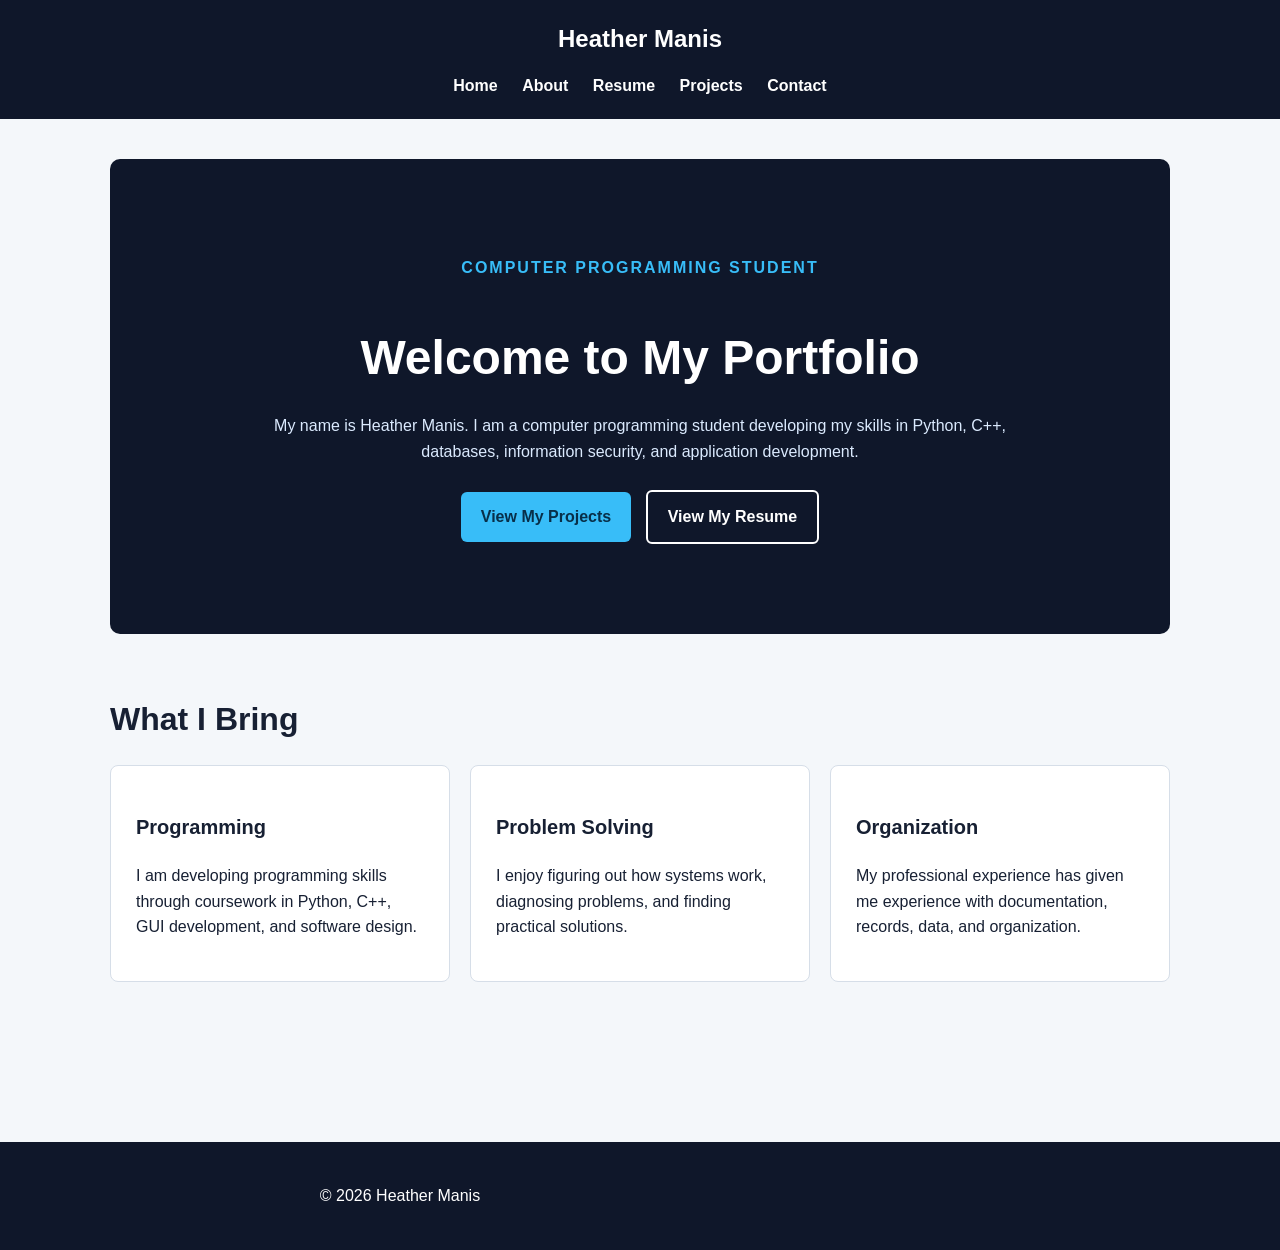
<file: index.html>
﻿<!DOCTYPE html>
<html lang="en">

<head>
    <meta charset="UTF-8">
    <meta name="viewport" content="width=device-width, initial-scale=1.0">

    <title>Heather Manis | Home</title>

    <link rel="stylesheet" href="style.css">
</head>

<body>

    <!-- Navigation -->
    <nav>
        <h2>Heather Manis</h2>

        <a href="index.html">Home</a>
        <a href="about.html">About</a>
        <a href="resume.html">Resume</a>
        <a href="projects.html">Projects</a>
        <a href="contact.html">Contact</a>
    </nav>


    <main>

        <!-- Welcome Section -->
        <section class="hero">

            <p class="small-title">COMPUTER PROGRAMMING STUDENT</p>

            <h1>Welcome to My Portfolio</h1>

            <p>
                My name is Heather Manis. I am a computer programming
                student developing my skills in Python, C++, databases,
                information security, and application development.
            </p>

            <a class="button" href="projects.html">
                View My Projects
            </a>

            <a class="button second-button" href="resume.html">
                View My Resume
            </a>

        </section>


        <!-- Skills Section -->
        <section>

            <h2>What I Bring</h2>

            <div class="cards">

                <div class="card">

                    <h3>Programming</h3>

                    <p>
                        I am developing programming skills through
                        coursework in Python, C++, GUI development,
                        and software design.
                    </p>

                </div>


                <div class="card">

                    <h3>Problem Solving</h3>

                    <p>
                        I enjoy figuring out how systems work,
                        diagnosing problems, and finding practical
                        solutions.
                    </p>

                </div>


                <div class="card">

                    <h3>Organization</h3>

                    <p>
                        My professional experience has given me
                        experience with documentation, records,
                        data, and organization.
                    </p>

                </div>

            </div>

        </section>

    </main>


    <footer>

        <p>© 2026 Heather Manis</p>

    </footer>

</body>

</html>
</file>
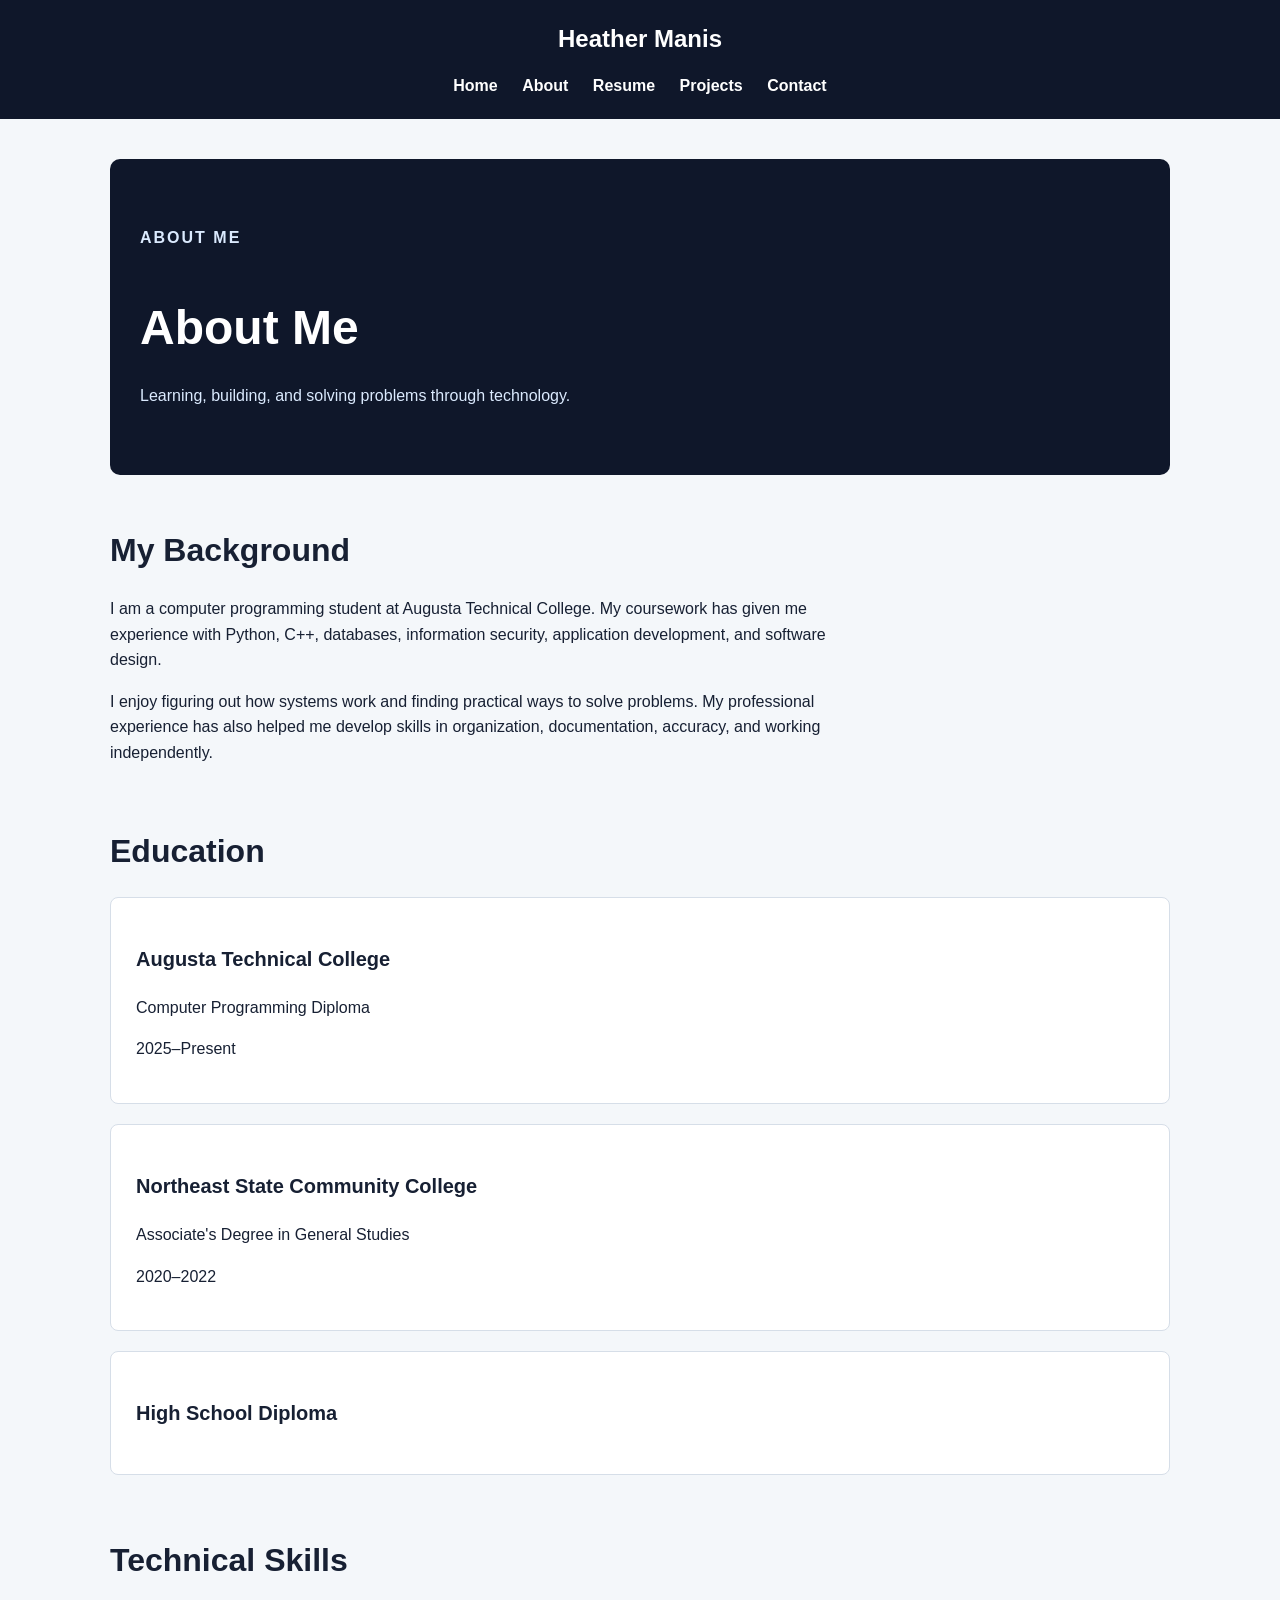
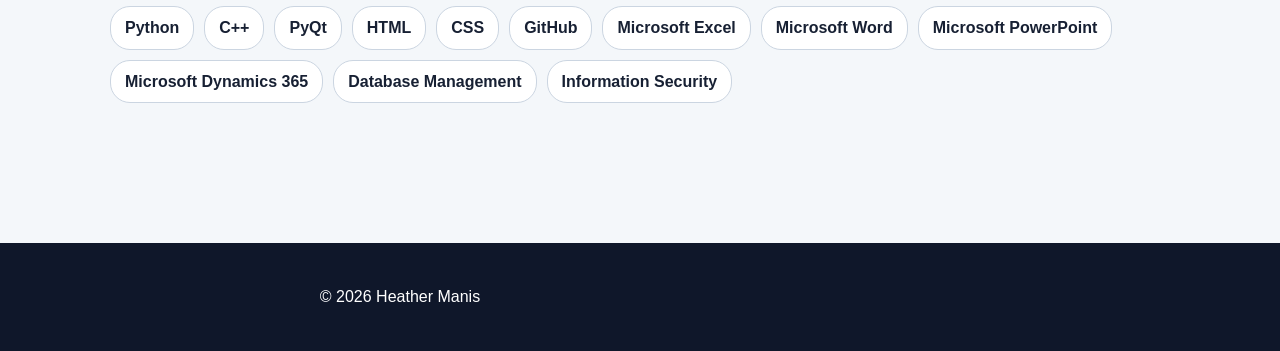
<file: about.html>
﻿<!DOCTYPE html>
<html lang="en">

<head>
    <meta charset="UTF-8">
    <meta name="viewport" content="width=device-width, initial-scale=1.0">

    <title>Heather Manis | About</title>

    <link rel="stylesheet" href="style.css">
</head>

<body>

    <!-- Navigation -->
    <nav>

        <h2>Heather Manis</h2>

        <a href="index.html">Home</a>
        <a href="about.html">About</a>
        <a href="resume.html">Resume</a>
        <a href="projects.html">Projects</a>
        <a href="contact.html">Contact</a>

    </nav>


    <main>

        <!-- Page Heading -->
        <section class="page-title">

            <p class="small-title">ABOUT ME</p>

            <h1>About Me</h1>

            <p>
                Learning, building, and solving problems through technology.
            </p>

        </section>


        <!-- Background -->
        <section>

            <h2>My Background</h2>

            <p>
                I am a computer programming student at Augusta Technical
                College. My coursework has given me experience with Python,
                C++, databases, information security, application development,
                and software design.
            </p>

            <p>
                I enjoy figuring out how systems work and finding practical
                ways to solve problems. My professional experience has also
                helped me develop skills in organization, documentation,
                accuracy, and working independently.
            </p>

        </section>


        <!-- Education -->
        <section>

            <h2>Education</h2>

            <div class="card">

                <h3>Augusta Technical College</h3>

                <p>
                    Computer Programming Diploma
                </p>

                <p>
                    2025–Present
                </p>

            </div>


            <div class="card">

                <h3>Northeast State Community College</h3>

                <p>
                    Associate's Degree in General Studies
                </p>

                <p>
                    2020–2022
                </p>

            </div>


            <div class="card">

                <h3>High School Diploma</h3>

            </div>

        </section>


        <!-- Technical Skills -->
        <section>

            <h2>Technical Skills</h2>

            <div class="skills">

                <span>Python</span>
                <span>C++</span>
                <span>PyQt</span>
                <span>HTML</span>
                <span>CSS</span>
                <span>GitHub</span>
                <span>Microsoft Excel</span>
                <span>Microsoft Word</span>
                <span>Microsoft PowerPoint</span>
                <span>Microsoft Dynamics 365</span>
                <span>Database Management</span>
                <span>Information Security</span>

            </div>

        </section>

    </main>


    <footer>

        <p>© 2026 Heather Manis</p>

    </footer>

</body>

</html>
</file>
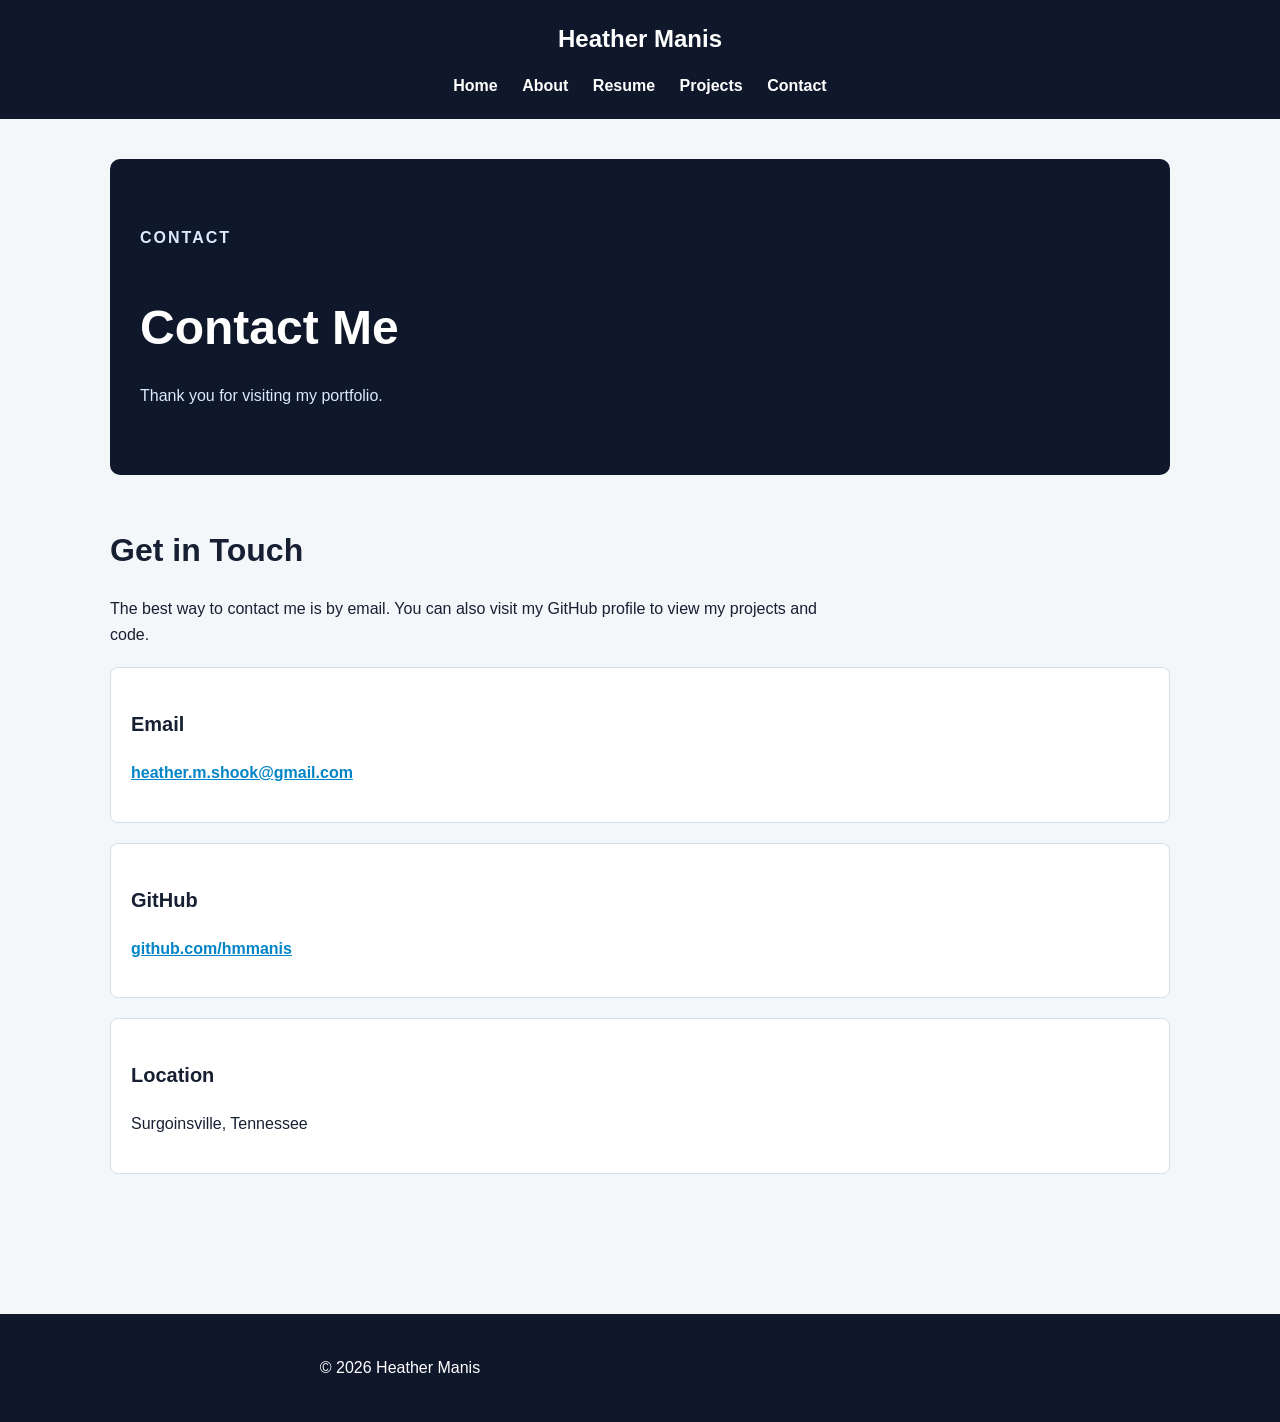
<file: contact.html>
﻿<!DOCTYPE html>
<html lang="en">

<head>
    <meta charset="UTF-8">
    <meta name="viewport" content="width=device-width, initial-scale=1.0">

    <title>Heather Manis | Contact</title>

    <link rel="stylesheet" href="style.css">
</head>

<body>

    <!-- Navigation -->
    <nav>

        <h2>Heather Manis</h2>

        <a href="index.html">Home</a>
        <a href="about.html">About</a>
        <a href="resume.html">Resume</a>
        <a href="projects.html">Projects</a>
        <a href="contact.html">Contact</a>

    </nav>


    <main>

        <!-- Page Heading -->
        <section class="page-title">

            <p class="small-title">CONTACT</p>

            <h1>Contact Me</h1>

            <p>
                Thank you for visiting my portfolio.
            </p>

        </section>


        <section>

            <h2>Get in Touch</h2>

            <p>
                The best way to contact me is by email. You can also
                visit my GitHub profile to view my projects and code.
            </p>


            <div class="contact-box">

                <h3>Email</h3>

                <p>
                    <a href="mailto:heather.m.shook@gmail.com">
                        heather.m.shook@gmail.com
                    </a>
                </p>

            </div>


            <div class="contact-box">

                <h3>GitHub</h3>

                <p>
                    <a href="https://github.com/hmmanis" target="_blank">
                        github.com/hmmanis
                    </a>
                </p>

            </div>


            <div class="contact-box">

                <h3>Location</h3>

                <p>
                    Surgoinsville, Tennessee
                </p>

            </div>

        </section>

    </main>


    <footer>

        <p>© 2026 Heather Manis</p>

    </footer>

</body>

</html>
</file>
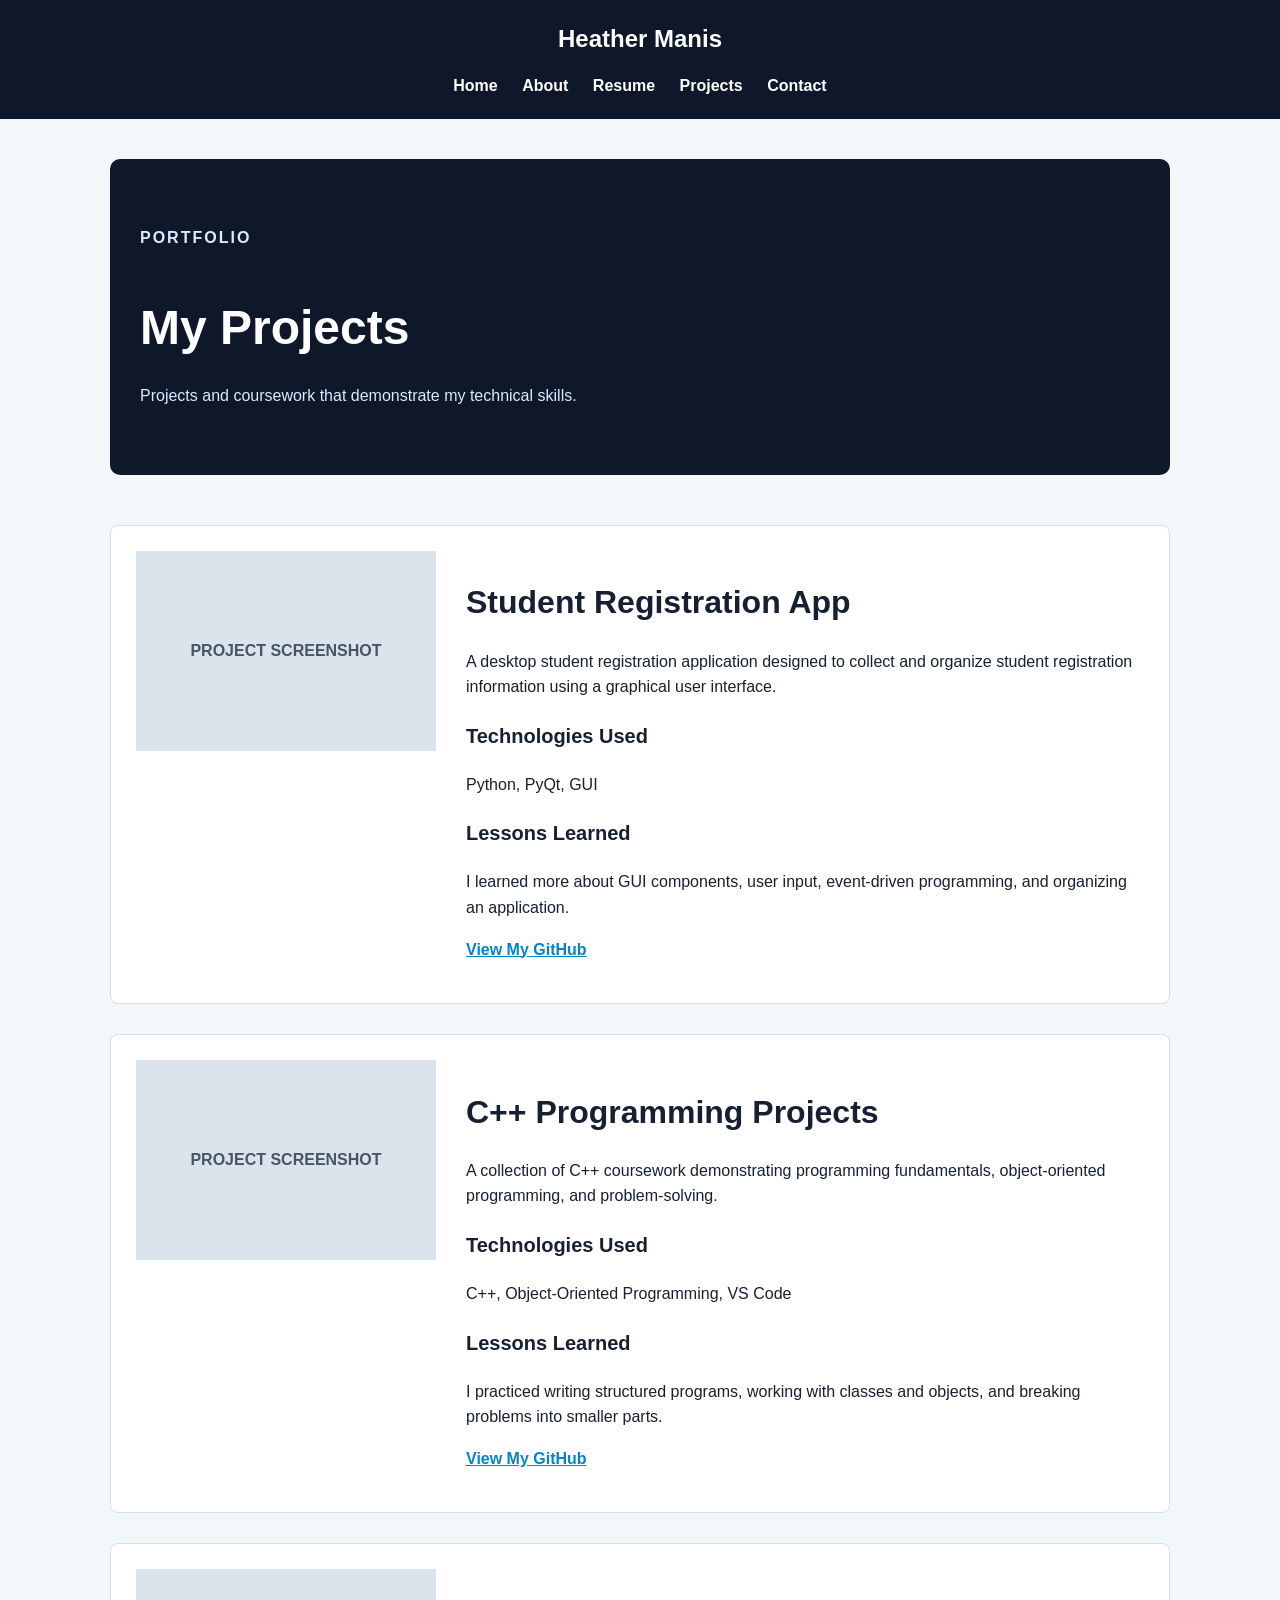
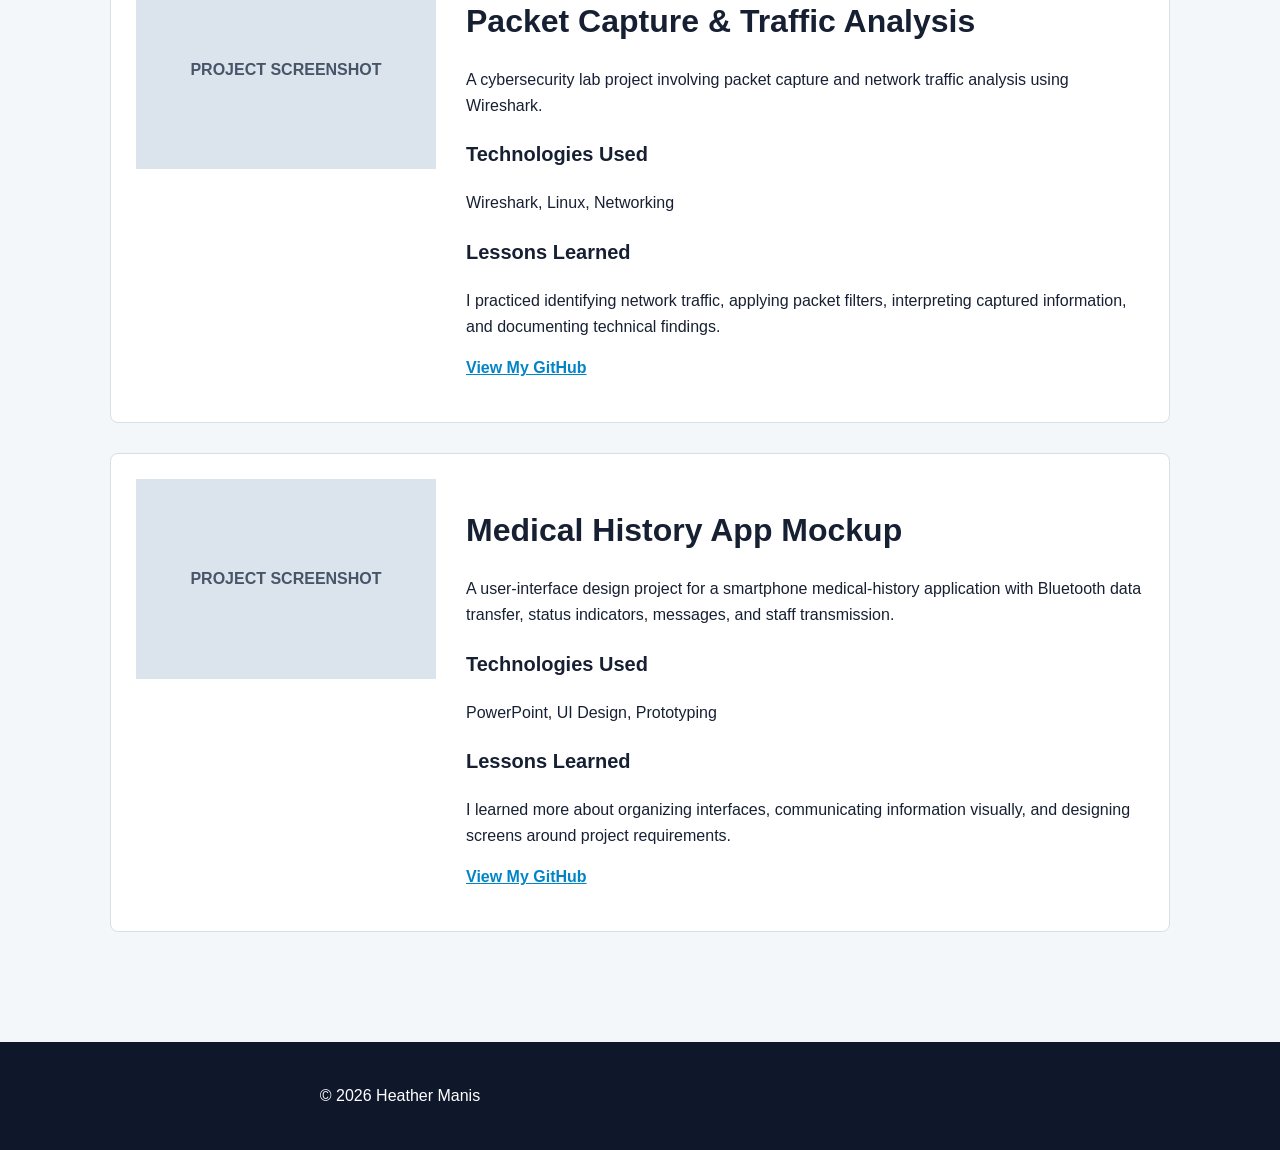
<file: projects.html>
﻿<!DOCTYPE html>
<html lang="en">

<head>
    <meta charset="UTF-8">
    <meta name="viewport" content="width=device-width, initial-scale=1.0">

    <title>Heather Manis | Projects</title>

    <link rel="stylesheet" href="style.css">
</head>

<body>

    <!-- Navigation -->
    <nav>

        <h2>Heather Manis</h2>

        <a href="index.html">Home</a>
        <a href="about.html">About</a>
        <a href="resume.html">Resume</a>
        <a href="projects.html">Projects</a>
        <a href="contact.html">Contact</a>

    </nav>


    <main>

        <!-- Page Heading -->
        <section class="page-title">

            <p class="small-title">PORTFOLIO</p>

            <h1>My Projects</h1>

            <p>
                Projects and coursework that demonstrate my technical skills.
            </p>

        </section>


        <!-- Project 1 -->
        <section class="project">

            <div class="project-picture">

                <p>PROJECT SCREENSHOT</p>

            </div>


            <div>

                <h2>Student Registration App</h2>

                <p>
                    A desktop student registration application designed
                    to collect and organize student registration information
                    using a graphical user interface.
                </p>


                <h3>Technologies Used</h3>

                <p>
                    Python, PyQt, GUI
                </p>


                <h3>Lessons Learned</h3>

                <p>
                    I learned more about GUI components, user input,
                    event-driven programming, and organizing an application.
                </p>


                <p>
                    <a href="https://github.com/hmmanis" target="_blank">
                        View My GitHub
                    </a>
                </p>

            </div>

        </section>


        <!-- Project 2 -->
        <section class="project">

            <div class="project-picture">

                <p>PROJECT SCREENSHOT</p>

            </div>


            <div>

                <h2>C++ Programming Projects</h2>

                <p>
                    A collection of C++ coursework demonstrating
                    programming fundamentals, object-oriented programming,
                    and problem-solving.
                </p>


                <h3>Technologies Used</h3>

                <p>
                    C++, Object-Oriented Programming, VS Code
                </p>


                <h3>Lessons Learned</h3>

                <p>
                    I practiced writing structured programs, working with
                    classes and objects, and breaking problems into
                    smaller parts.
                </p>


                <p>
                    <a href="https://github.com/hmmanis" target="_blank">
                        View My GitHub
                    </a>
                </p>

            </div>

        </section>


        <!-- Project 3 -->
        <section class="project">

            <div class="project-picture">

                <p>PROJECT SCREENSHOT</p>

            </div>


            <div>

                <h2>Packet Capture & Traffic Analysis</h2>

                <p>
                    A cybersecurity lab project involving packet capture
                    and network traffic analysis using Wireshark.
                </p>


                <h3>Technologies Used</h3>

                <p>
                    Wireshark, Linux, Networking
                </p>


                <h3>Lessons Learned</h3>

                <p>
                    I practiced identifying network traffic, applying
                    packet filters, interpreting captured information,
                    and documenting technical findings.
                </p>


                <p>
                    <a href="https://github.com/hmmanis" target="_blank">
                        View My GitHub
                    </a>
                </p>

            </div>

        </section>


        <!-- Project 4 -->
        <section class="project">

            <div class="project-picture">

                <p>PROJECT SCREENSHOT</p>

            </div>


            <div>

                <h2>Medical History App Mockup</h2>

                <p>
                    A user-interface design project for a smartphone
                    medical-history application with Bluetooth data
                    transfer, status indicators, messages, and staff
                    transmission.
                </p>


                <h3>Technologies Used</h3>

                <p>
                    PowerPoint, UI Design, Prototyping
                </p>


                <h3>Lessons Learned</h3>

                <p>
                    I learned more about organizing interfaces,
                    communicating information visually, and designing
                    screens around project requirements.
                </p>


                <p>
                    <a href="https://github.com/hmmanis" target="_blank">
                        View My GitHub
                    </a>
                </p>

            </div>

        </section>

    </main>


    <footer>

        <p>© 2026 Heather Manis</p>

    </footer>

</body>

</html>
</file>
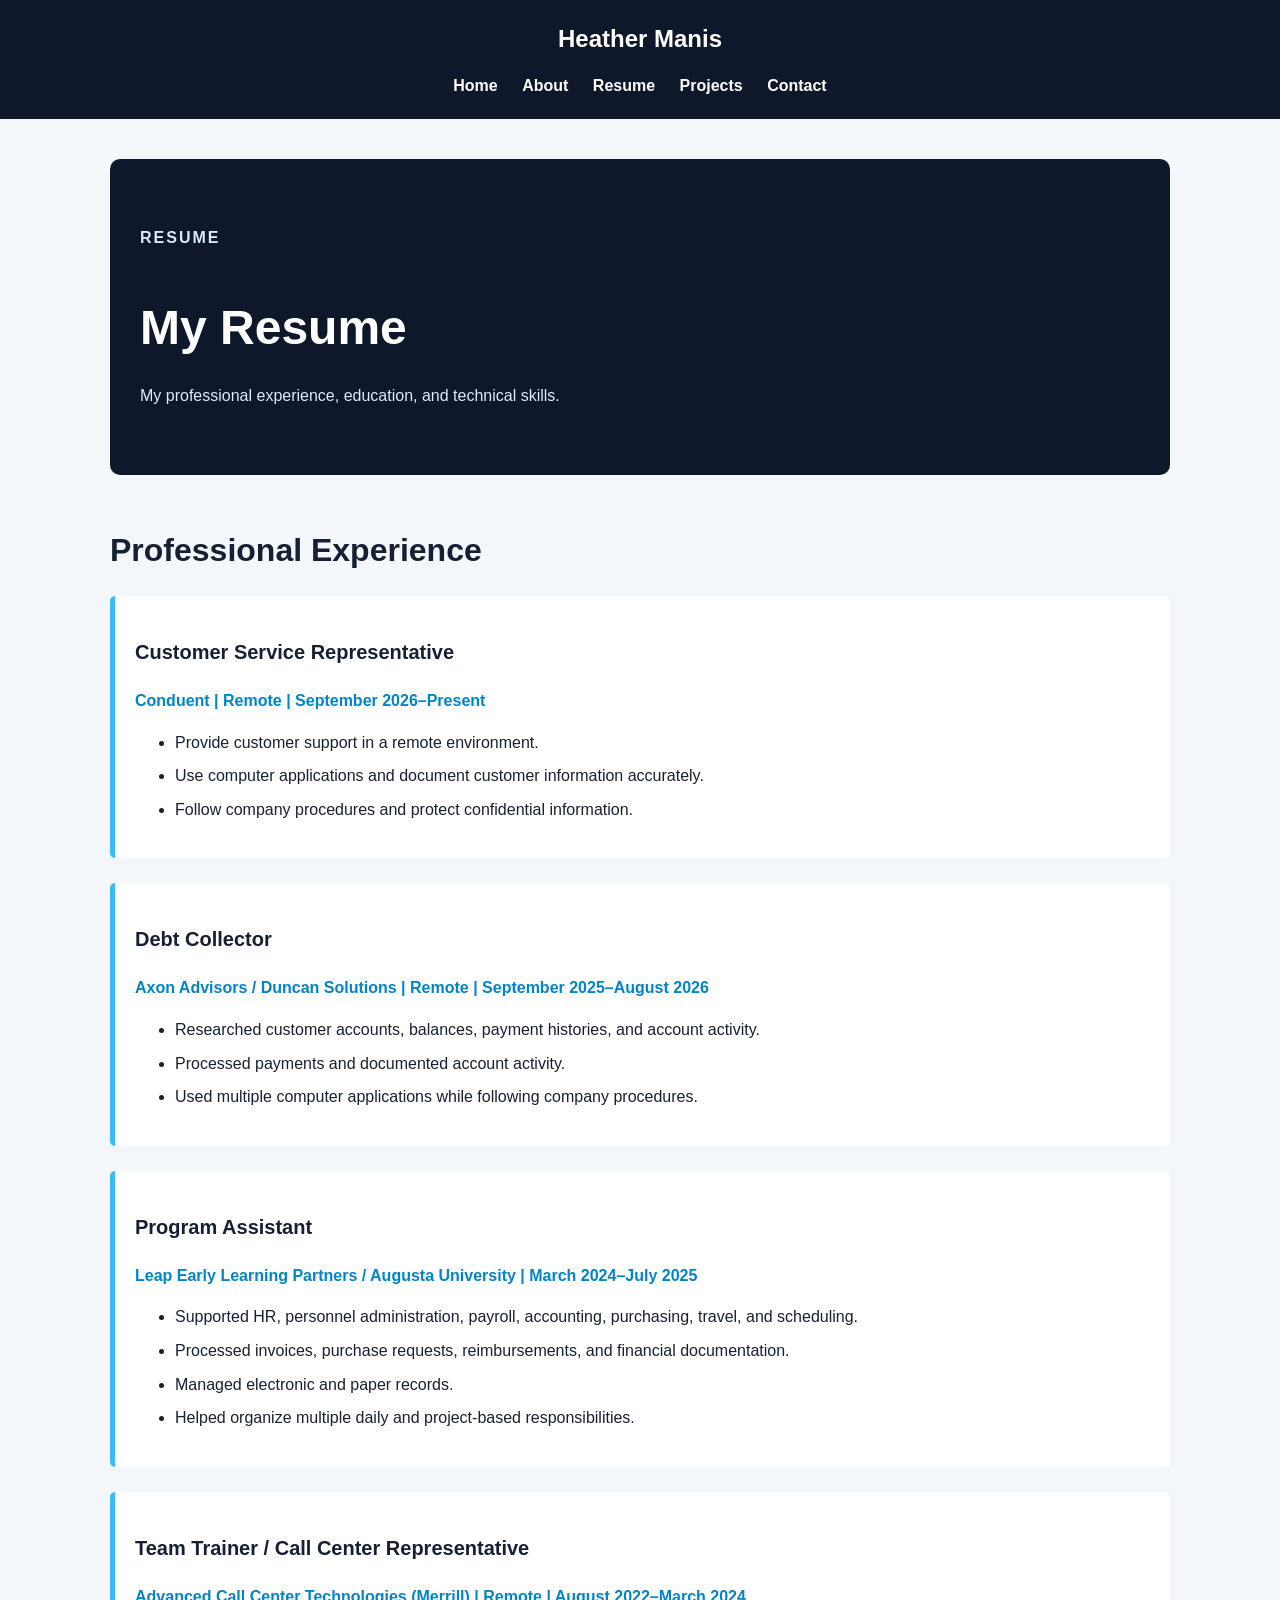
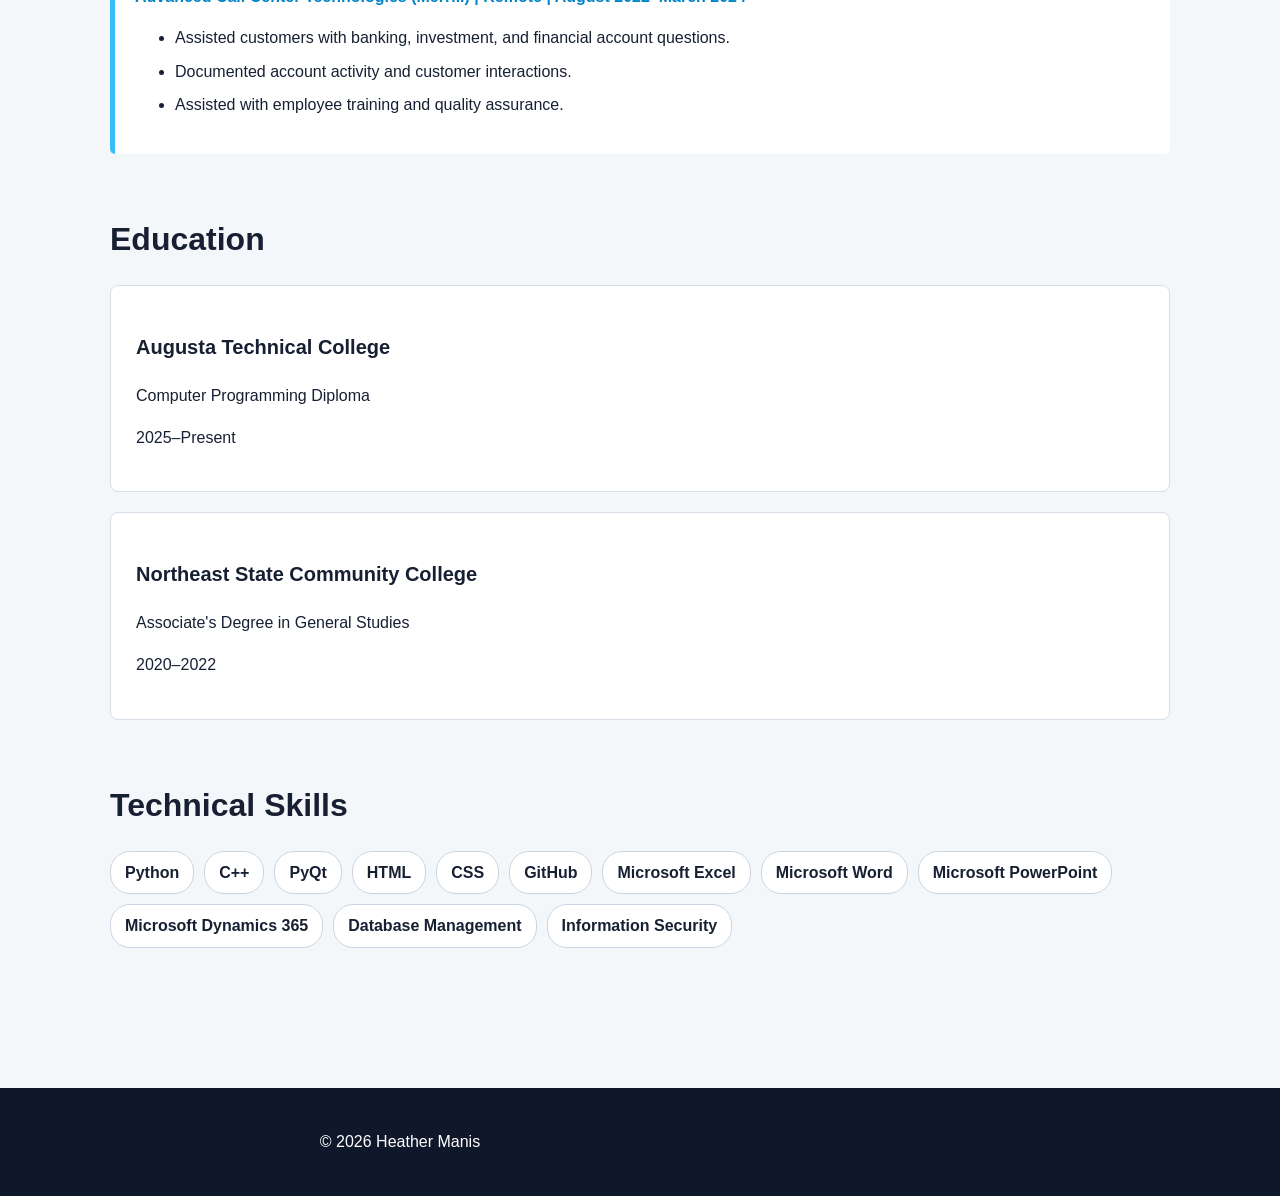
<file: resume.html>
﻿<!DOCTYPE html>
<html lang="en">

<head>
    <meta charset="UTF-8">
    <meta name="viewport" content="width=device-width, initial-scale=1.0">

    <title>Heather Manis | Resume</title>

    <link rel="stylesheet" href="style.css">
</head>

<body>

    <!-- Navigation -->
    <nav>

        <h2>Heather Manis</h2>

        <a href="index.html">Home</a>
        <a href="about.html">About</a>
        <a href="resume.html">Resume</a>
        <a href="projects.html">Projects</a>
        <a href="contact.html">Contact</a>

    </nav>


    <main>

        <!-- Page Heading -->
        <section class="page-title">

            <p class="small-title">RESUME</p>

            <h1>My Resume</h1>

            <p>
                My professional experience, education, and technical skills.
            </p>

        </section>


        <!-- Professional Experience -->
        <section>

            <h2>Professional Experience</h2>


            <div class="resume-item">

                <h3>Customer Service Representative</h3>

                <p class="job-info">
                    Conduent | Remote | September 2026–Present
                </p>

                <ul>

                    <li>
                        Provide customer support in a remote environment.
                    </li>

                    <li>
                        Use computer applications and document customer
                        information accurately.
                    </li>

                    <li>
                        Follow company procedures and protect confidential
                        information.
                    </li>

                </ul>

            </div>


            <div class="resume-item">

                <h3>Debt Collector</h3>

                <p class="job-info">
                    Axon Advisors / Duncan Solutions |
                    Remote | September 2025–August 2026
                </p>

                <ul>

                    <li>
                        Researched customer accounts, balances, payment
                        histories, and account activity.
                    </li>

                    <li>
                        Processed payments and documented account activity.
                    </li>

                    <li>
                        Used multiple computer applications while following
                        company procedures.
                    </li>

                </ul>

            </div>


            <div class="resume-item">

                <h3>Program Assistant</h3>

                <p class="job-info">
                    Leap Early Learning Partners / Augusta University |
                    March 2024–July 2025
                </p>

                <ul>

                    <li>
                        Supported HR, personnel administration, payroll,
                        accounting, purchasing, travel, and scheduling.
                    </li>

                    <li>
                        Processed invoices, purchase requests,
                        reimbursements, and financial documentation.
                    </li>

                    <li>
                        Managed electronic and paper records.
                    </li>

                    <li>
                        Helped organize multiple daily and project-based
                        responsibilities.
                    </li>

                </ul>

            </div>


            <div class="resume-item">

                <h3>Team Trainer / Call Center Representative</h3>

                <p class="job-info">
                    Advanced Call Center Technologies (Merrill) |
                    Remote | August 2022–March 2024
                </p>

                <ul>

                    <li>
                        Assisted customers with banking, investment,
                        and financial account questions.
                    </li>

                    <li>
                        Documented account activity and customer interactions.
                    </li>

                    <li>
                        Assisted with employee training and quality assurance.
                    </li>

                </ul>

            </div>

        </section>


        <!-- Education -->
        <section>

            <h2>Education</h2>


            <div class="card">

                <h3>Augusta Technical College</h3>

                <p>
                    Computer Programming Diploma
                </p>

                <p>
                    2025–Present
                </p>

            </div>


            <div class="card">

                <h3>Northeast State Community College</h3>

                <p>
                    Associate's Degree in General Studies
                </p>

                <p>
                    2020–2022
                </p>

            </div>

        </section>


        <!-- Skills -->
        <section>

            <h2>Technical Skills</h2>

            <div class="skills">

                <span>Python</span>
                <span>C++</span>
                <span>PyQt</span>
                <span>HTML</span>
                <span>CSS</span>
                <span>GitHub</span>
                <span>Microsoft Excel</span>
                <span>Microsoft Word</span>
                <span>Microsoft PowerPoint</span>
                <span>Microsoft Dynamics 365</span>
                <span>Database Management</span>
                <span>Information Security</span>

            </div>

        </section>

    </main>


    <footer>

        <p>© 2026 Heather Manis</p>

    </footer>

</body>

</html>
</file>
<file: style.css>
﻿/* GENERAL */

* {
    box-sizing: border-box;
}

body {
    margin: 0;
    font-family: Arial, sans-serif;
    line-height: 1.6;
    color: #172033;
    background-color: #f4f7fa;
}

main {
    max-width: 1100px;
    margin: auto;
    padding: 40px 20px;
}

section {
    margin-bottom: 60px;
}

h1 {
    font-size: 48px;
    margin-bottom: 15px;
}

h2 {
    font-size: 32px;
    margin-bottom: 20px;
}

h3 {
    font-size: 20px;
}

p {
    max-width: 750px;
}


/* NAVIGATION */

nav {
    background-color: #0f172a;
    color: white;
    padding: 20px;
    text-align: center;
}

    nav h2 {
        margin: 0 0 15px 0;
        font-size: 24px;
    }

    nav a {
        color: white;
        text-decoration: none;
        margin: 5px 10px;
        font-weight: bold;
    }

        nav a:hover {
            color: #38bdf8;
        }


/* HOME PAGE */

.hero {
    background-color: #0f172a;
    color: white;
    text-align: center;
    padding: 80px 30px;
    border-radius: 10px;
}

    .hero p {
        margin-left: auto;
        margin-right: auto;
        color: #dbeafe;
    }

.small-title {
    color: #0284c7;
    font-weight: bold;
    letter-spacing: 2px;
}

.hero .small-title {
    color: #38bdf8;
}


/* BUTTONS */

.button {
    display: inline-block;
    background-color: #38bdf8;
    color: #082f49;
    text-decoration: none;
    font-weight: bold;
    padding: 12px 20px;
    margin: 10px 5px;
    border-radius: 6px;
}

    .button:hover {
        background-color: white;
    }

.second-button {
    background-color: transparent;
    color: white;
    border: 2px solid white;
}


/* CARDS */

.cards {
    display: flex;
    gap: 20px;
}

.card {
    background-color: white;
    border: 1px solid #d6dee8;
    border-radius: 8px;
    padding: 25px;
    margin-bottom: 20px;
    flex: 1;
}


/* PAGE TITLES */

.page-title {
    background-color: #0f172a;
    color: white;
    padding: 50px 30px;
    border-radius: 10px;
    margin-bottom: 50px;
}

    .page-title p {
        color: #dbeafe;
    }


/* SKILLS */

.skills {
    display: flex;
    flex-wrap: wrap;
    gap: 10px;
}

    .skills span {
        background-color: white;
        border: 1px solid #cbd5e1;
        padding: 8px 14px;
        border-radius: 20px;
        font-weight: bold;
    }


/* RESUME */

.resume-item {
    background-color: white;
    border-left: 5px solid #38bdf8;
    padding: 20px;
    margin-bottom: 25px;
    border-radius: 5px;
}

.job-info {
    color: #0284c7;
    font-weight: bold;
}

.resume-item li {
    margin-bottom: 8px;
}


/* PROJECTS */

.project {
    display: flex;
    gap: 30px;
    background-color: white;
    padding: 25px;
    margin-bottom: 30px;
    border-radius: 8px;
    border: 1px solid #d6dee8;
}

.project-picture {
    min-width: 300px;
    height: 200px;
    background-color: #dbe3ec;
    display: flex;
    align-items: center;
    justify-content: center;
    text-align: center;
}

    .project-picture p {
        font-weight: bold;
        color: #475569;
    }

.project a {
    color: #0284c7;
    font-weight: bold;
}


/* CONTACT */

.contact-box {
    background-color: white;
    border: 1px solid #d6dee8;
    padding: 20px;
    margin-top: 20px;
    border-radius: 8px;
}

    .contact-box a {
        color: #0284c7;
        font-weight: bold;
    }


/* FOOTER */

footer {
    background-color: #0f172a;
    color: white;
    text-align: center;
    padding: 25px;
    margin-top: 40px;
}


/* MOBILE */

@media (max-width: 700px) {

    h1 {
        font-size: 36px;
    }

    h2 {
        font-size: 27px;
    }

    nav a {
        display: block;
        margin: 10px;
    }

    .cards {
        display: block;
    }

    .project {
        display: block;
    }

    .project-picture {
        min-width: 100%;
        margin-bottom: 25px;
    }
}
</file>
